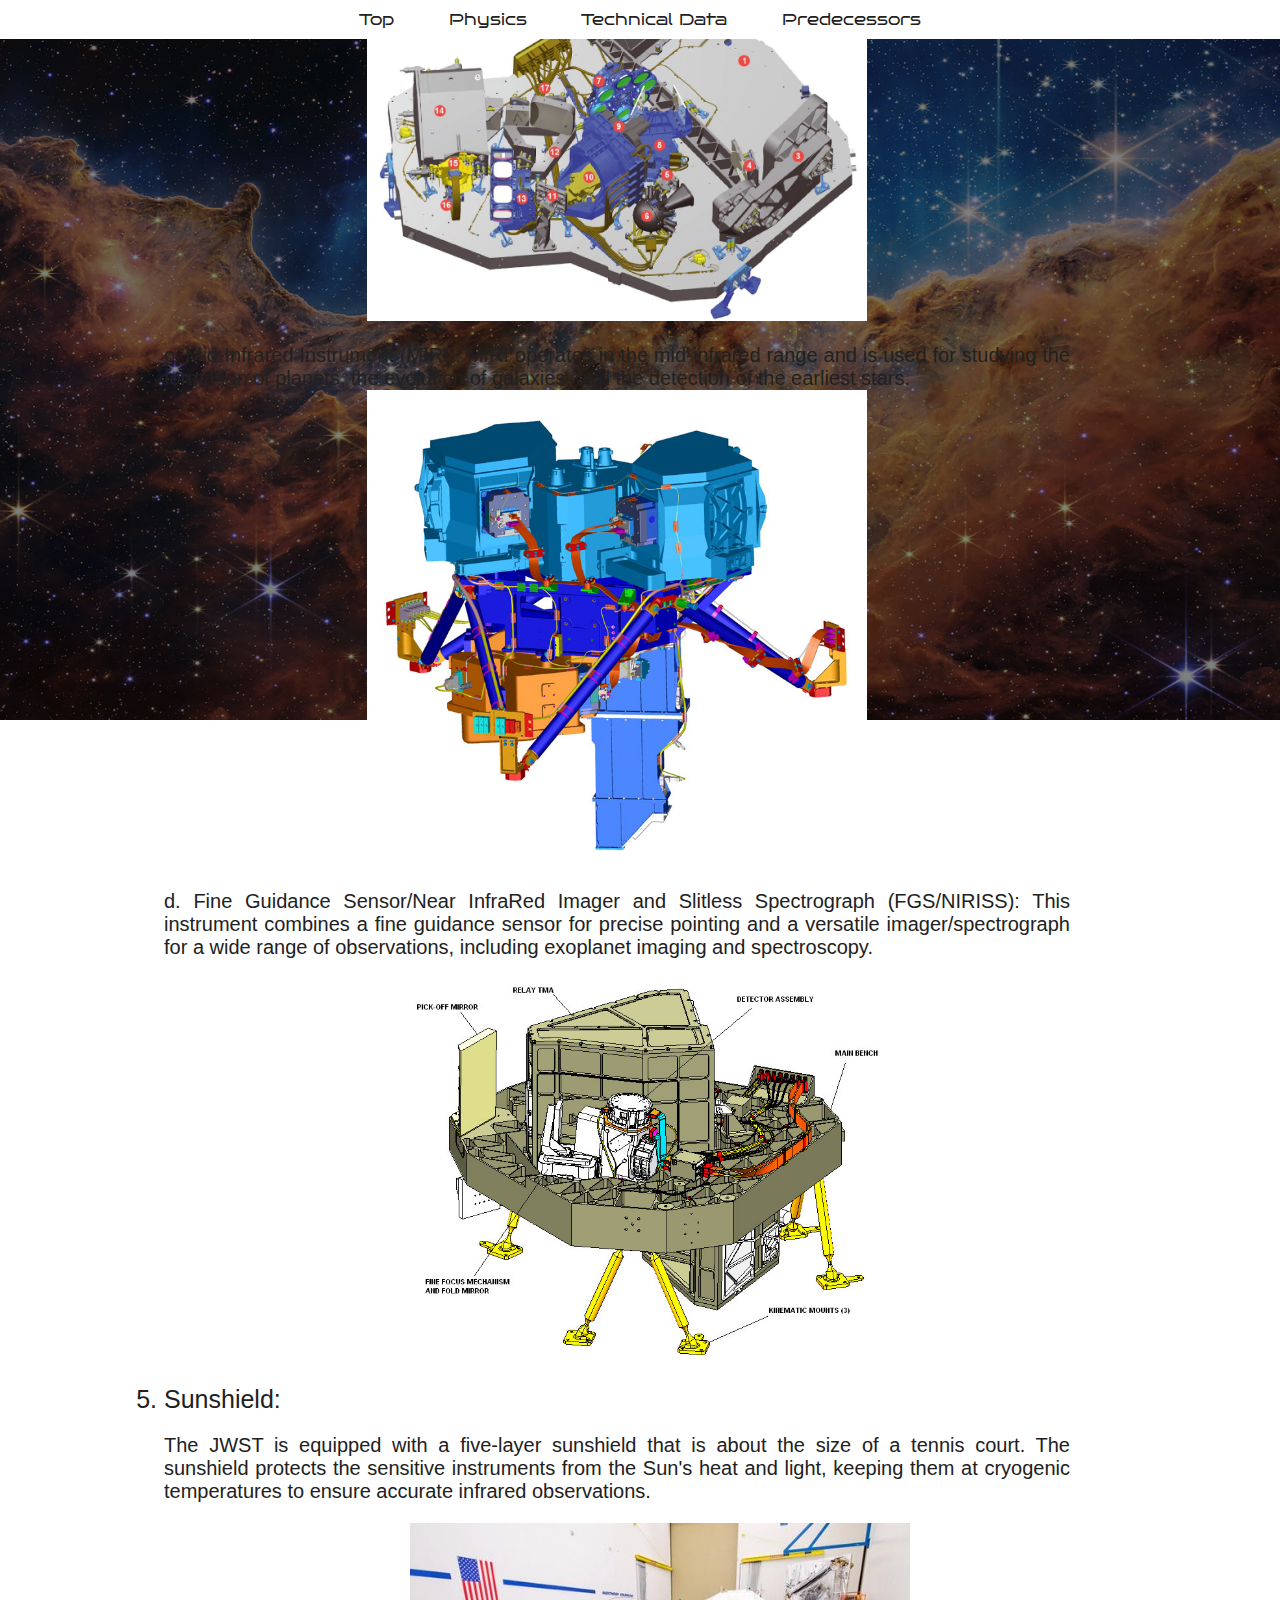
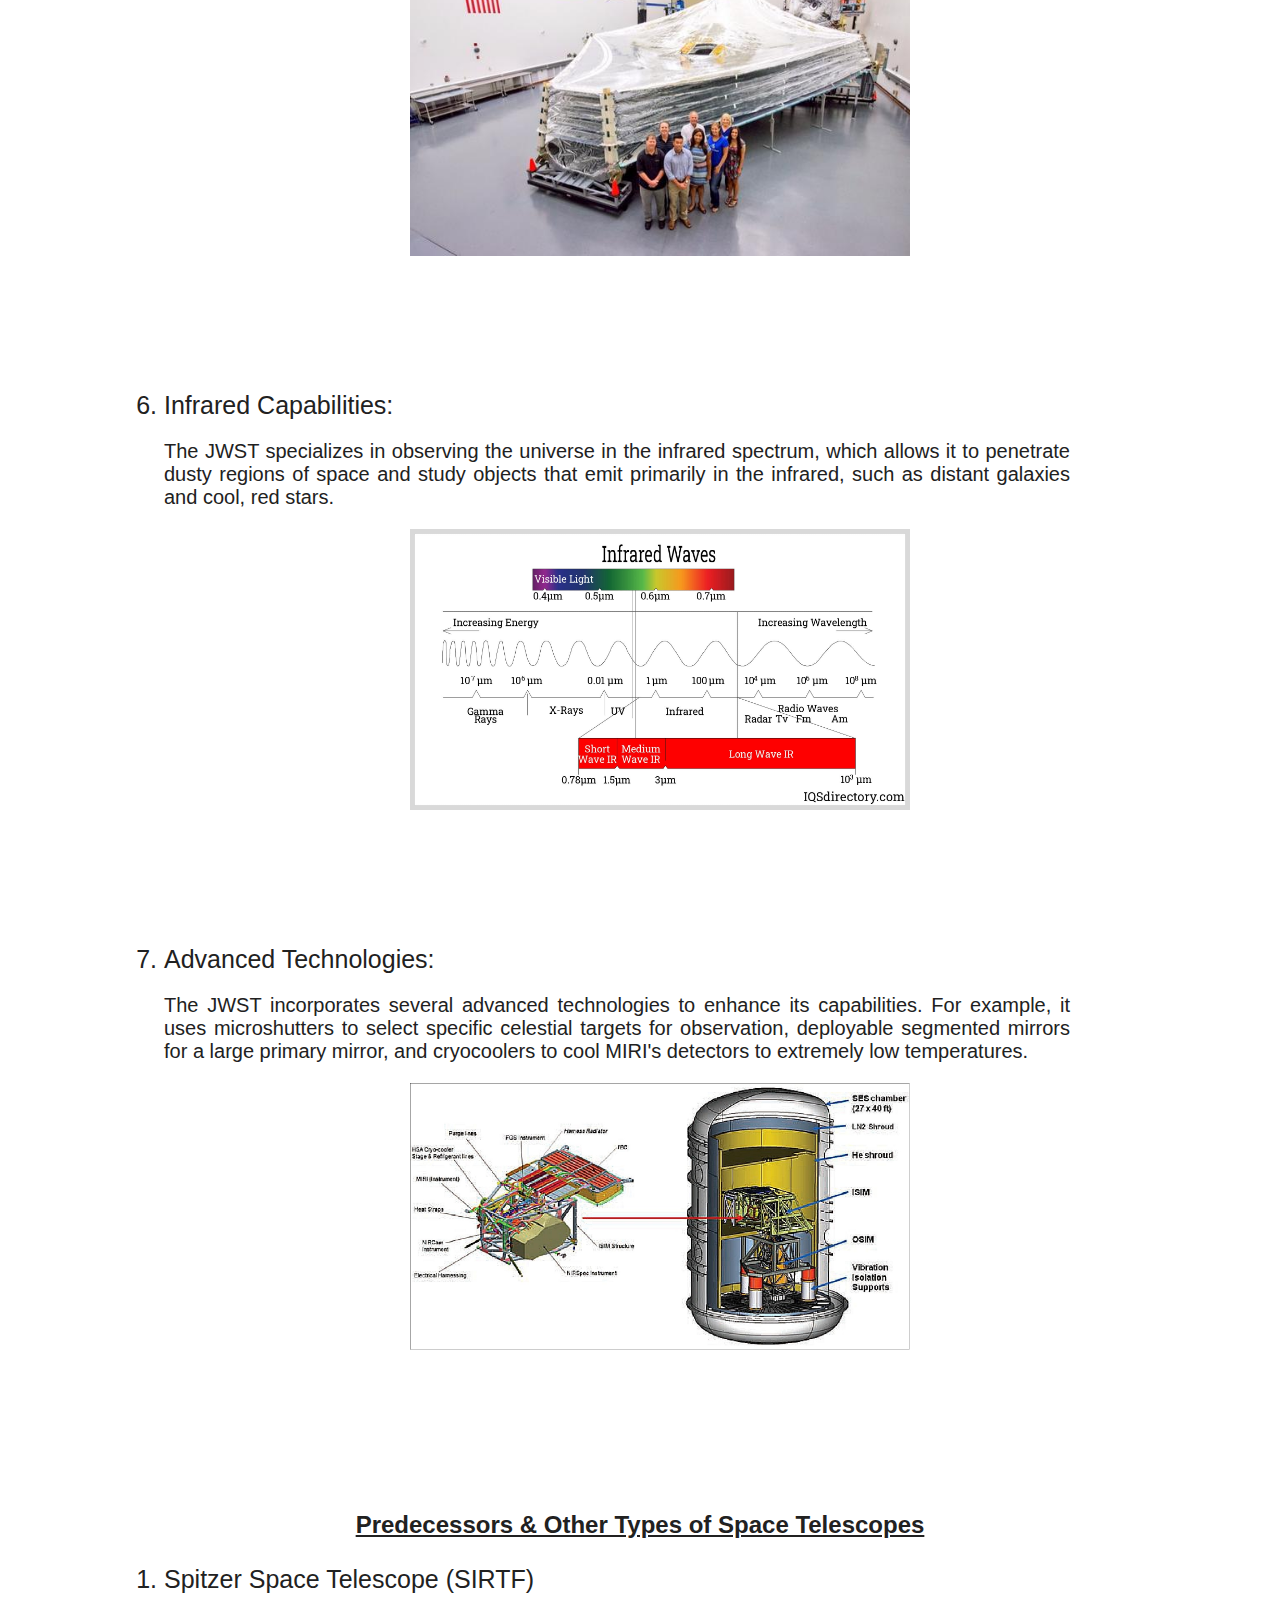
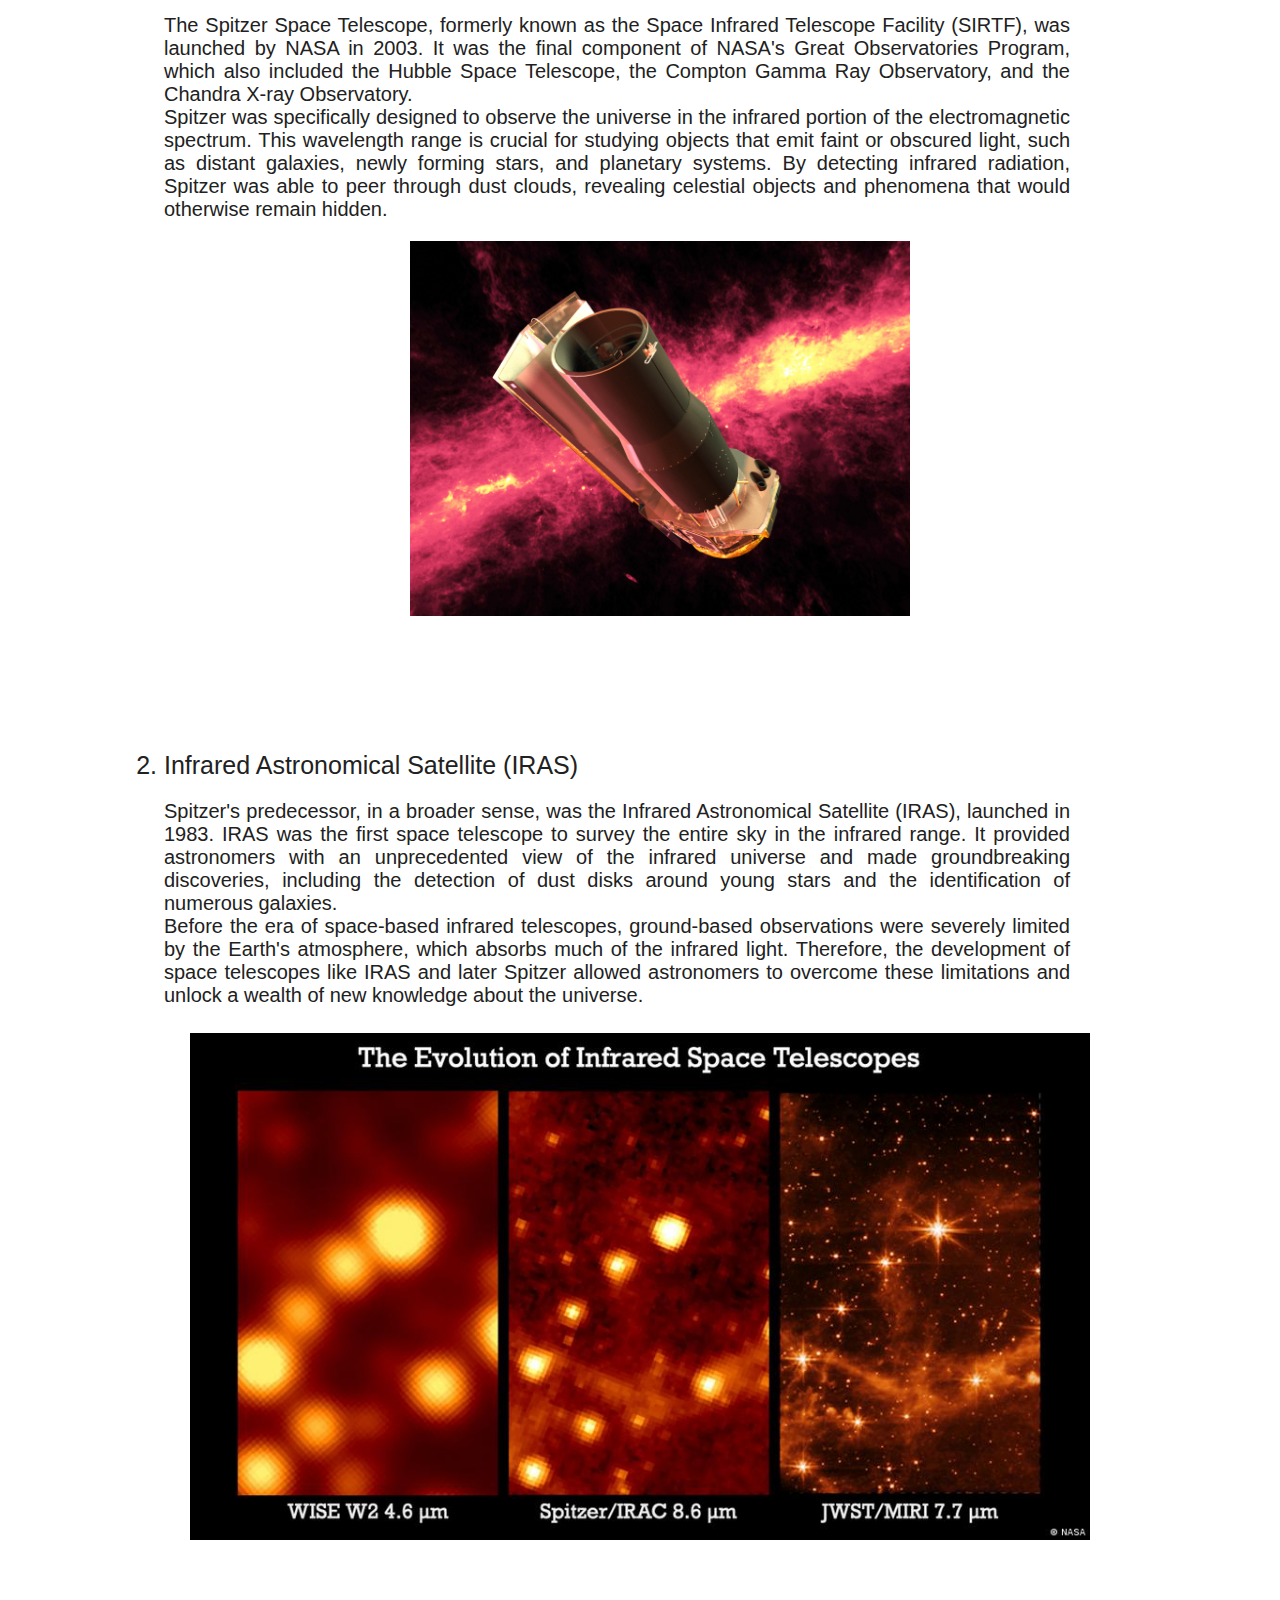
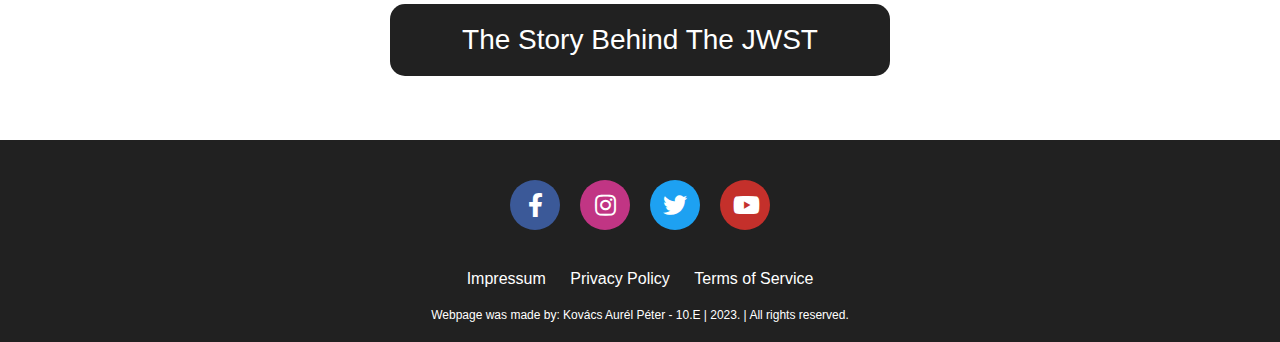
<file: JWST/index.html>
<DOCTYPE html>
    <head>
        <title>JWST</title>
        <meta charset="utf-8">
        <link rel="stylesheet" href="assets/css/style.css">
        <link rel="preconnect" href="https://fonts.googleapis.com">
        <link rel="preconnect" href="https://fonts.gstatic.com" crossorigin>
        <link href="https://fonts.googleapis.com/css2?family=Bruno+Ace&display=swap" rel="stylesheet">
        <link rel="stylesheet" type="text/css" href="https://cdnjs.cloudflare.com/ajax/libs/font-awesome/5.15.3/css/all.min.css">
    </head>
    <body>
        <style>
            body {
                overflow-x: hidden;
            }
        </style>
        <!--    H E A D E R    -->
        <header>
            <nav>
                <ul>
                    <li><a href="#top">Top</a></li>
                    <li><a href="#physics">Physics</a></li>
                    <li><a href="#technical">Technical Data</a></li>
                    <li><a href="#predecessors">Predecessors</a></li>
              </ul>
            </nav>
        </header>


        <!--    C O N T E N T    -->
        <h1 id="top">Everything You Need To Know<br>About The James Webb Space Telescope</h1>
        <p id="alcim">The aim of the James Webb Space Telescope (JWST) is to explore the cosmos by observing the universe's earliest galaxies, stars, and planets. It seeks to enhance our understanding of the origins of the universe and the formation of galaxies, stars, and planetary systems.</p>
        <img class="bg" src="assets/imgs/csillagok.jpg">
        

        <!--    T H E   P H Y S I C S   B E H I N D   W E B B    -->
        <h2 id="physics"><u>The Physics Behind Webb</u></h2>
            <p id="masodik">The James Webb Space Telescope (JWST) operates based on several key principles of physics. Here are some of the fundamental aspects involved:</p>
            <ol>
                <li>Infrared Detection:</li>
                    <p id="harmadik">The JWST is specifically designed to observe the universe primarily in the infrared part of the electromagnetic spectrum. Infrared light has longer wavelengths than visible light, allowing the telescope to detect and study objects that emit or reflect infrared radiation. This enables the JWST to observe distant and cool objects, such as the earliest galaxies, brown dwarfs, and protoplanetary disks.</p>
                <li>Large Primary Mirror:</li>
                    <p id="harmadik">The JWST features a segmented primary mirror that is over 6 meters (20 feet) in diameter, composed of 18 hexagonal mirror segments. This large mirror collects and focuses incoming light from celestial objects, providing high-resolution images and enabling detailed scientific observations.</p>
                <li>Space-based Observations:</li>
                    <p id="harmadik">Placed in orbit around the second Lagrange point (L2), approximately 1.5 million kilometers (1 million miles) from Earth, the JWST operates away from atmospheric interference and the heat emitted by Earth. This allows for clear observations in the infrared spectrum, as Earth's atmosphere strongly absorbs and distorts infrared light.</p>
                <li>Cryogenic Cooling:</li>
                    <p id="harmadik">To maximize the sensitivity of its instruments, the JWST employs cryogenic cooling. The telescope's instruments, including the primary mirror and the detectors, are cooled using a sunshield that blocks heat from the Sun, and a cryocooler system that maintains extremely low temperatures. This minimizes the thermal noise and allows for the detection of faint infrared signals.</p>
                <li>Precision Pointing and Control:</li>
                    <p id="harmadik">The JWST uses reaction wheels and gyroscopes to precisely control its orientation and pointing in space. This stability is crucial for capturing clear images and data, as even tiny deviations or vibrations can significantly affect observations.</p>
            </ol>
            <p id="elso">By combining these physical principles, the JWST aims to explore the universe and address key astronomical questions, ranging from the formation of stars and galaxies to the search for habitable exoplanets and the study of the early universe.</p>


        <!--    T E C H N I C A L   D A T A    -->
        <h2 id="technical"><u>Technical Data</u></h2>
        <ol>
            <li>Primary Objectives:</li>
                <p id="harmadik">The primary objectives of the JWST are to study the formation of stars and galaxies, the evolution of galaxies, the formation of planetary systems, and the potential for life on other planets.</p>
            <li>Launch and Deployment:</li>
                <p id="harmadik">The JWST was launched from the European Spaceport in Kourou, French Guiana, using an Ariane 5 rocket. The current target launch date was scheduled for October 31, 2021. After launch, it deployed approximately 1.5 million kilometers (about 1 million miles) from Earth, at the second Lagrange point (L2), which provides a stable platform for observations.</p>
                <p class="map"><iframe src="https://www.google.com/maps/embed?pb=!1m18!1m12!1m3!1d28322014.069176503!2d-67.46673491584185!3d19.758393731384313!2m3!1f0!2f0!3f0!3m2!1i1024!2i768!4f13.1!3m3!1m2!1s0x8d0e034849f48609%3A0x72a5e4be3a8007a9!2sGuiana%20Space%20Centre!5e1!3m2!1sen!2shu!4v1684616547992!5m2!1sen!2shu" width="900px" height="450"></iframe></p>                
                <li style="padding-top: 15vh;">Optics and Imaging:</li>
                <p id="harmadik">The JWST features a segmented primary mirror composed of 18 hexagonal mirror segments made of lightweight beryllium. The primary mirror has a diameter of 6.5 meters (21.3 feet), making it significantly larger than the Hubble Space Telescope's 2.4-meter (7.9-foot) primary mirror. The larger mirror enables the JWST to gather more light and achieve higher resolution.</p>
                <img src="assets/imgs/optics.png" width="500px" style="margin-right: 365.396px;">
                <li>Instruments:</li>
                <p id="harmadik">The JWST is equipped with four main scientific instruments:<br>a. Near Infrared Camera (NIRCam): It provides imaging and spectroscopic capabilities in the near-infrared range and is primarily used for studying the early universe, the formation of stars, and the detection of exoplanets.
                <img src="assets/imgs/NIRCam.jpg" width="250px" style="margin-right: 269.307x;">
                <br>b. Near Infrared Spectrograph (NIRSpec): This instrument specializes in obtaining spectra of distant galaxies, stars, and planetary systems.
                <img src="assets/imgs/NEARSpec.jpg" width="500px">
                <br>c. Mid-Infrared Instrument (MIRI): MIRI operates in the mid-infrared range and is used for studying the formation of planets, the evolution of galaxies, and the detection of the earliest stars.
                <img src="assets/imgs/miri.jpg" width="500px">
                <br>d. Fine Guidance Sensor/Near InfraRed Imager and Slitless Spectrograph (FGS/NIRISS): This instrument combines a fine guidance sensor for precise pointing and a versatile imager/spectrograph for a wide range of observations, including exoplanet imaging and spectroscopy.</p>
                <img src="assets/imgs/niriss.jpg" width="500px">
                <li>Sunshield:</li>
                <p id="harmadik">The JWST is equipped with a five-layer sunshield that is about the size of a tennis court. The sunshield protects the sensitive instruments from the Sun's heat and light, keeping them at cryogenic temperatures to ensure accurate infrared observations.</p>
                <img src="assets/imgs/sunshield.jpg" width="500px" style="padding-bottom: 15vh;">
                <li>Infrared Capabilities:</li>
                <p id="harmadik">The JWST specializes in observing the universe in the infrared spectrum, which allows it to penetrate dusty regions of space and study objects that emit primarily in the infrared, such as distant galaxies and cool, red stars.</p>
                <img src="assets/imgs/wavelength.jpg" width="500px" style="padding-bottom: 15vh;">
                <li>Advanced Technologies:</li>
                <p id="harmadik">The JWST incorporates several advanced technologies to enhance its capabilities. For example, it uses microshutters to select specific celestial targets for observation, deployable segmented mirrors for a large primary mirror, and cryocoolers to cool MIRI's detectors to extremely low temperatures.</p>
                <img src="assets/imgs/cryocooler.jpeg" width="500px">
            </ol>


        <!--    P R E D E C E S S O R S   A N D   O T H E R   T Y P E S   O F   S P A C E   T E L E S C O P E S   -->
        <h2 id="predecessors"><u>Predecessors & Other Types of Space Telescopes</u></h2>
        <ol>
            <li>Spitzer Space Telescope (SIRTF)</li>
                <p id="harmadik">The Spitzer Space Telescope, formerly known as the Space Infrared Telescope Facility (SIRTF), was launched by NASA in 2003. It was the final component of NASA's Great Observatories Program, which also included the Hubble Space Telescope, the Compton Gamma Ray Observatory, and the Chandra X-ray Observatory.
                    <br>Spitzer was specifically designed to observe the universe in the infrared portion of the electromagnetic spectrum. This wavelength range is crucial for studying objects that emit faint or obscured light, such as distant galaxies, newly forming stars, and planetary systems. By detecting infrared radiation, Spitzer was able to peer through dust clouds, revealing celestial objects and phenomena that would otherwise remain hidden.</p>
                    <img src="assets/imgs/spitzer.jpg" width="500px" style="padding-bottom: 15vh;">
                    <li>Infrared Astronomical Satellite (IRAS)</li>
                <p id="harmadik">Spitzer's predecessor, in a broader sense, was the Infrared Astronomical Satellite (IRAS), launched in 1983. IRAS was the first space telescope to survey the entire sky in the infrared range. It provided astronomers with an unprecedented view of the infrared universe and made groundbreaking discoveries, including the detection of dust disks around young stars and the identification of numerous galaxies.<br>        Before the era of space-based infrared telescopes, ground-based observations were severely limited by the Earth's atmosphere, which absorbs much of the infrared light. Therefore, the development of space telescopes like IRAS and later Spitzer allowed astronomers to overcome these limitations and unlock a wealth of new knowledge about the universe.</p>
        </ol>
        <img src="assets/imgs/evolution.jpg" width="900px">


        <!--    N A V I G A T I O N   T  O   O T H E R   P A G E S    -->
        <div class="center">
            <button onclick="location.href='story.html'" class="gomb"><span>The Story Behind The JWST</span></button>
        </div>


        <!--    F O O T E R    -->
        <footer>
          <div class="social-buttons">
              <a href="https://www.facebook.com/groups/jameswebbspacetelescope" target="_blank" class="facebook-button"><i class="fab fa-facebook-f"></i></a>
              <a href="https://www.instagram.com/jwst_webb_telescope/" target="_blank" class="instagram-button"><i class="fab fa-instagram"></i></a>
              <a href="https://twitter.com/NASAWebb" target="_blank" class="twitter-button"><i class="fab fa-twitter"></i></a>
              <a href="https://www.youtube.com/@NASAWebbTelescope" target="_blank" class="youtube-button"><i class="fab fa-youtube"></i></a>
            </div>
          <div class="footer-links">
            <a href="impresszum.html">Impressum</a>
            <a href="privacy_policy.html">Privacy Policy</a>
            <a href="terms_of_service.html">Terms of Service</a>
          </div>
          <div class="footer-text">Webpage was made by: Kovács Aurél Péter - 10.E | 2023. | All rights reserved.</div>
        </footer>
    </body>
</DOCTYPE>
</file>
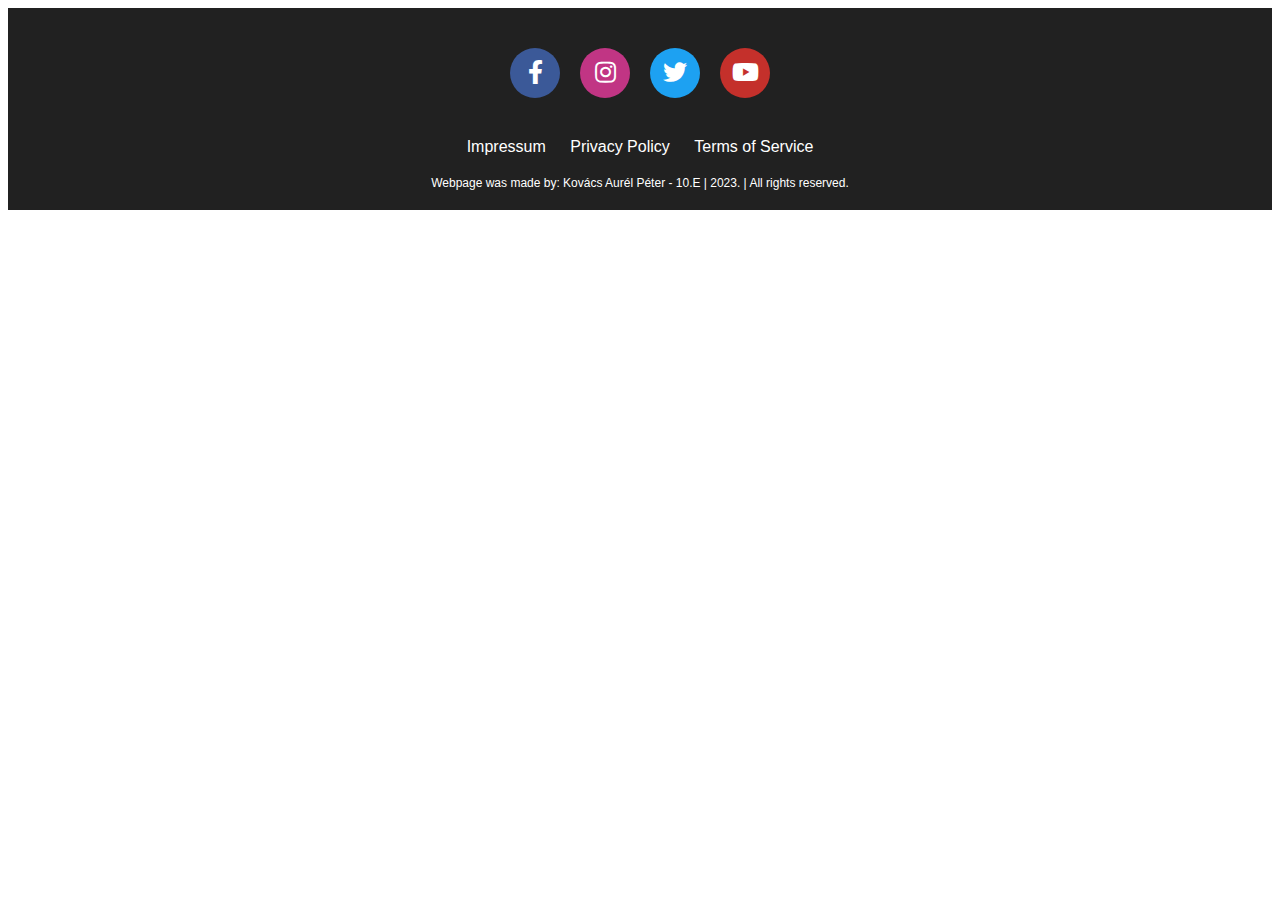
<file: JWST/footer.html>
<!DOCTYPE html>
<html>
<head>
  <link rel="stylesheet" href="assets/css/footer.css">
  <link rel="stylesheet" type="text/css" href="https://cdnjs.cloudflare.com/ajax/libs/font-awesome/5.15.3/css/all.min.css">
</head>
<body>
      <footer>
        <div class="social-buttons">
            <a href="https://www.facebook.com/groups/jameswebbspacetelescope" target="_blank" class="facebook-button"><i class="fab fa-facebook-f"></i></a>
            <a href="https://www.instagram.com/jwst_webb_telescope/" target="_blank" class="instagram-button"><i class="fab fa-instagram"></i></a>
            <a href="https://twitter.com/NASAWebb" target="_blank" class="twitter-button"><i class="fab fa-twitter"></i></a>
            <a href="https://www.youtube.com/@NASAWebbTelescope" target="_blank" class="youtube-button"><i class="fab fa-youtube"></i></a>
          </div>
    
        <div class="footer-links">
          <a href="impressum.html">Impressum</a>
          <a href="privacy_policy.html">Privacy Policy</a>
          <a href="terms_of_service.html">Terms of Service</a>
        </div>
    
        <div class="footer-text">
          Webpage was made by: Kovács Aurél Péter - 10.E | 2023. | All rights reserved.
        </div>
      </footer>
</body>
</html>
</file>
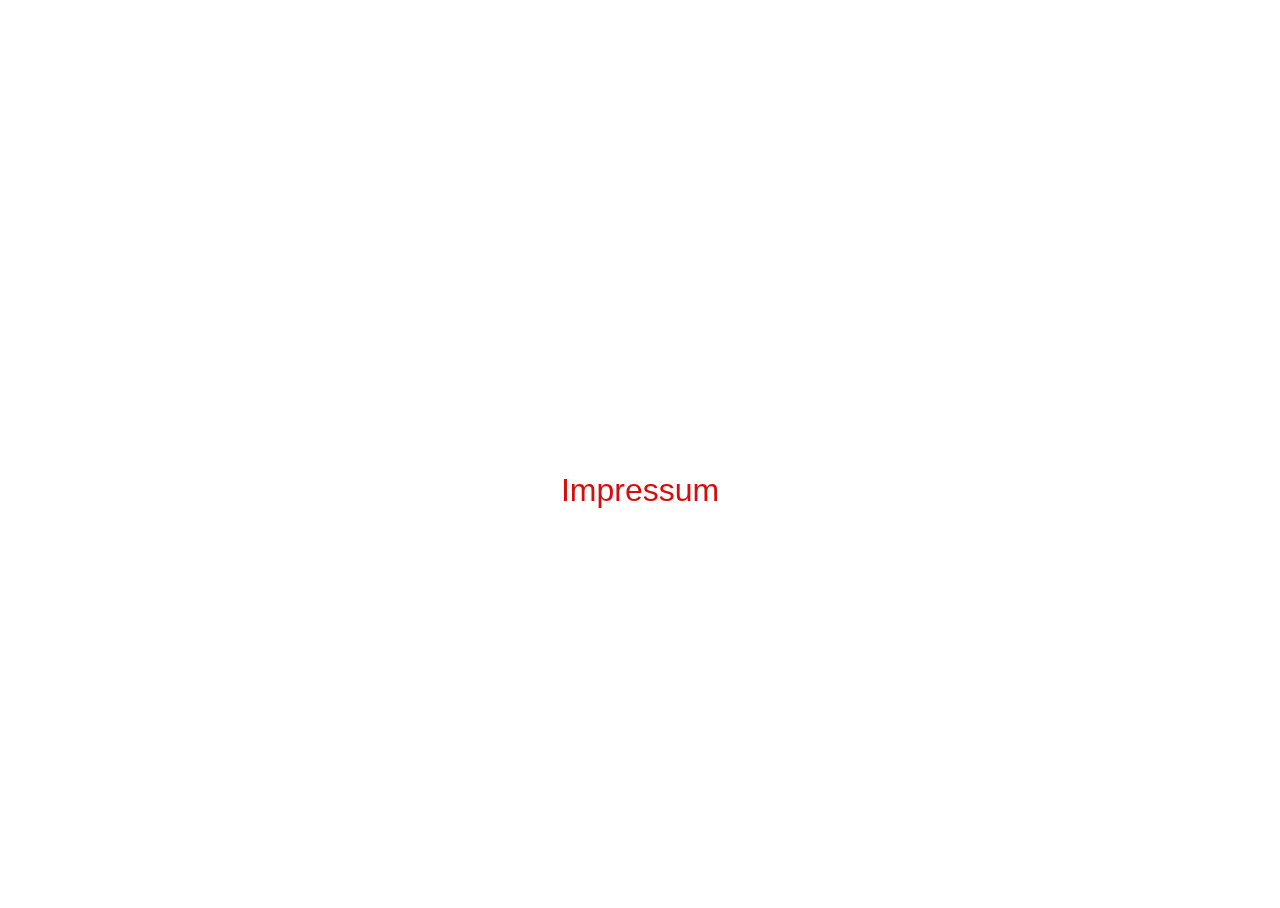
<file: JWST/impresszum.html>
<head>
    <title>Impressum</title>
    <meta charset="utf-8">
    <link rel="stylesheet" href="assets/css/impresszum.css">
    <link href="https://fonts.googleapis.com/css2?family=Bruno+Ace&display=swap" rel="stylesheet">
    <link rel="stylesheet" type="text/css" href="https://cdnjs.cloudflare.com/ajax/libs/font-awesome/5.15.3/css/all.min.css">
</head>
<body>
<main>
  <div>
    <section>
      <p>Impressum</p>
      </section>
        <article style="margin-bottom: 5em">
          <h2>Website</h2>
            <dl>
              <dt>Director of Browser Compatibility Wizardry:</dt>
              <dd>Kovács Aurél Péter</dd>
              <dt>Chief HTML Spellchecker:</dt>
              <dd>Szilveszter Gergely Albert</dd>
              <dt>Frontend Ninja Master:</dt>
              <dd>Szilveszter Gergely Albert<br>Kovács Aurél Péter</dd>
              <dt>JavaScript Sorcerer Supreme:</dt>
              <dd>Kovács Aurél Péter</dd>
              <dt>Chief Debugger and Coffee Consumer:</dt>
            <dd>Szilveszter Gergely Albert</dd>
          </dl>
        </article>
        <article>
          <h2>Sources & Tools</h2>
          <dl>
            <dt>Professional Assistance:</dt>
            <dd>W3Schools</dd>
            <dt>Pictures:</dt>
            <dd>Nasa.web</dd>
            <dt>Icons</dt>
            <dd>themify.me/themify-icons</dd>
            <dt>Dummy Texts:</dt>
            <dd>openai.com/blog/chatgpt</dd>
            <dt>Typography</dt>
            <dd>fonts.google.com</dd>
            <dt>Code Editor:</dt>
            <dd>code.visualstudio.com</dd>
          </dl>
        </article>
        <section>
          <h3>Copyright © 2023 JWST. All rights reserved.</h3>
        </section>
      </div>
    </main>
</body>
</file>
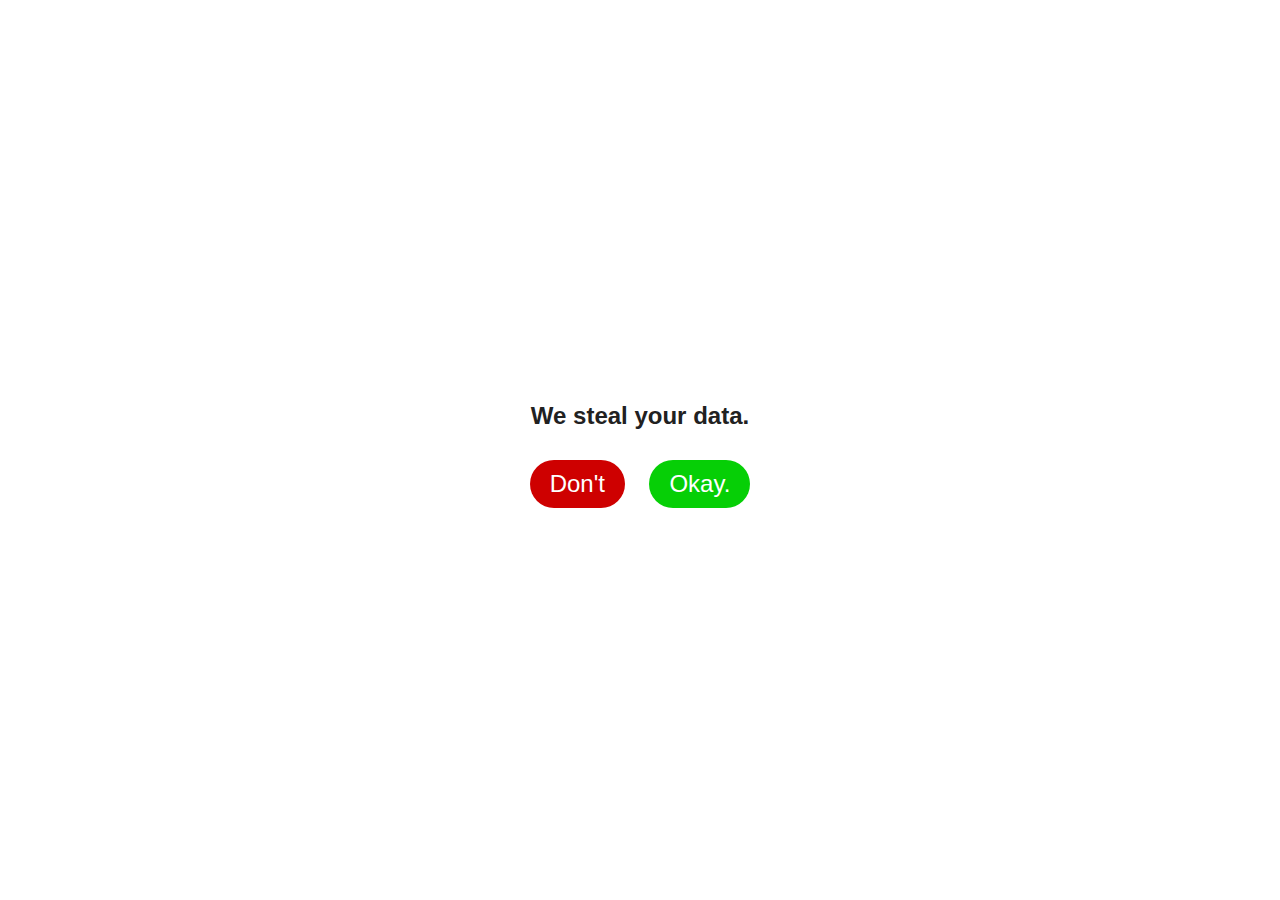
<file: JWST/privacy_policy.html>
<DOCTYPE html>
<head>
    <title>Privacy Policy</title>
    <meta charset="utf-8">
    <link rel="stylesheet" href="assets/css/style.css">
</head>
<body>
    <h2>We steal your data.</h2>
        <button onclick="location.href='https://www.google.com/'" id="dont">Don't</button>
        <button onclick="location.href='index.html'" id="okay">Okay.</button>
</body>
</file>
<file: JWST/assets/css/style.css>
html {
  background-color: white;
  color: #212121;
  font-family:'Franklin Gothic Medium', 'Arial Narrow', Arial, sans-serif;
  scroll-behavior: smooth;
}

header {
  position: fixed;
  top: 0;
  left: 0;
  width: 100%;
  background-color: white;
  z-index: 10;
}

nav ul {
  list-style-type: none;
  margin: 0;
  padding: 0;
  text-align: center;
}

nav ul li {
  display: inline-block;
  margin: 0 10px;
}

nav ul li a {
  display: block;
  color: #212121;
  text-decoration: none;
  padding: 10px 15px;
  font-size: 16px;
  font-family: 'Bruno Ace', cursive;
}

nav ul li a:hover {
  background-color: #a1a1a1;
}

h1 {
  text-align: center;
  font-size: 50px;
  padding-top: 30vh;
  color: white;
}

.bg {
  width: 100%;
  position:absolute;
  left:0px;
  top:0px;
  z-index:-1;
  filter: brightness(50%);
}

h2 {
  text-align: center;
}

#alcim{
  font-size: 30px;
  margin-left: 10%;
  margin-right: 10%;
  color: white;
  text-align: center;
}

#elso {
  font-size: 30px;
  margin-left: 10%;
  margin-right: 10%;
  color: #212121;
  text-align: justify;
}

#masodik {
  font-size: 25px;
  margin-left: 10%;
  margin-right: 10%;
  text-align: justify;
}

#harmadik {
  font-size: 20px;
  margin-right: 210px;
  text-align: justify;
  margin-left: 10%;
}

ol {
  font-size: 26px;
}

li {
  font-size: 25px;
  margin-left: 10%;
}

#physics{
  position: relative;
  align-items: center;
  padding-top: 50vh;
}

/*  H I S T O RY */
.center {
  display: flex;
  justify-content: center;
  align-items: center;
  height: 200px;
}

.gomb {
  border-radius: 15px;
  background-color: #212121;
  border: none;
  color: #FFFFFF;
  text-align: center;
  font-size: 28px;
  padding: 20px;
  width: 500px;
  transition: all 0.5s;
  cursor: pointer;
}

.gomb span {
  cursor: pointer;
  display: inline-block;
  position: relative;
  transition: 0.5s;
}

.gomb span:after {
  content: '\00bb';
  position: absolute;
  opacity: 0;
  top: 0;
  right: -20px;
  transition: 0.5s;
}

.gomb:hover span {
  padding-right: 25px;
}

.gomb:hover span:after {
  opacity: 1;
  right: 0;
}

/*  F O O T E R  */
footer {
  background-color: #212121;
  color: #fff;
  text-align: center;
  padding: 20px;
  font-family: Arial, sans-serif;
}

.social-buttons {
  display: flex;
  justify-content: center;
  padding: 20px;
}

.social-buttons a {
  display: inline-block;
  width: 50px;
  height: 50px;
  border-radius: 50%;
  text-align: center;
  line-height: 50px;
  font-size: 24px;
  color: #fff;
  margin: 0 10px;
  transition: all 0.3s ease;
}

.facebook-button {
  background-color: #3b5998;
}

.instagram-button {
  background-color: #c13584;
}

.twitter-button {
  background-color: #1da1f2;
}

.youtube-button {
  background-color: #c4302b;
}

.fab {
  padding: 13px;
}

.social-buttons a:hover {
  transform: scale(1.2);
}
.footer-links {
  margin-top: 20px;
}

.footer-links a {
  color: #fff;
  margin: 0 10px;
  text-decoration: none;
}

.footer-links a:hover {
  transform: scale(1.1);
}

.footer-text {
  margin-top: 20px;
  font-size: 12px;
}

body {
  display: flex;
  justify-content: center;
  align-items: center;
  margin: 0;
}

#story {
  display: block;
}

button {
  padding: 10px 20px;
  color: white;
  border: none;
  text-align: center;
  text-decoration: none;
  display: inline-block;
  font-size: 24px;
  margin: 10px;
  cursor: pointer;
  border-radius: 30px;
  transition: transform 0.3s, background-color 0.3s;
}

button:hover {
  transform: scale(1.1);
}

#okay {
  background-color: rgb(6, 207, 6);
}

#dont {
  background-color: rgb(206, 0, 0);
}

.button:hover {
  transform: scale(1.1);
}

img {
  display: block;
  margin-left: auto;
  margin-right: auto;
}

.column {
  float: left;
  width: 50%;
  padding: 5px;
  box-sizing: border-box;
}

/* Clearfix (clear floats) */
.row::after {
  content: "";
  clear: both;
  display: table;
  box-sizing: border-box;
}

#developement, #construction, #challenges, #testings, #launch, #present, #technical, #predecessors {
  position: relative;
  align-items: center;
  padding-top: 15vh;
}

.map{
  text-align: center;
  padding-right: 10%;
}
</file>
<file: JWST/assets/css/footer.css>
footer {
    background-color: #212121;
    color: #fff;
    text-align: center;
    padding: 20px;
    font-family: Arial, sans-serif;
}

.social-buttons {
    display: flex;
    justify-content: center;
    padding: 20px;
}
  
.social-buttons a {
    display: inline-block;
    width: 50px;
    height: 50px;
    border-radius: 50%;
    text-align: center;
    line-height: 50px;
    font-size: 24px;
    color: #fff;
    margin: 0 10px;
    transition: all 0.3s ease;
}

.facebook-button {
    background-color: #3b5998;
}
  
.instagram-button {
    background-color: #c13584;
}
  
.twitter-button {
    background-color: #1da1f2;
}
  
.youtube-button {
    background-color: #c4302b;
}
  
.social-buttons a:hover {
    transform: scale(1.2);
}
.footer-links {
    margin-top: 20px;
}
  
.footer-links a {
    color: #fff;
    margin: 0 10px;
    text-decoration: none;
}
  
.footer-links a:hover {
    transform: scale(1.1);
}
  
.footer-text {
    margin-top: 20px;
    font-size: 12px;
}
</file>
<file: JWST/assets/css/impresszum.css>
*{
    font-family: 'Montserrat', sans-serif;
}

:root {
  --green: #d50d0d;
  --white: #FFFFFF;
  --black: #212121;
}

::selection {
  color: #FFFFFF;
  color: var(--black, #212121);
  background: #d50d0d;
  background: var(--red, #d50d0d);
}

html,
body {
  height: 100%;
}

body {
  display: flex;
  background: #ffffff;
  background: var(--white, #ffffff);
}

main {
  position: relative;
  width: 100%;
  padding-top: 42%;
  margin: auto;
  font-family: 'Caveat';
/*   font-family: 'Roboto'; */
  font-size: 44px;
  font-size: calc(22px + (36 - 22) * ((100vw - 980px) / (1400 - 980)));
  white-space: nowrap;
  color: #212121;
  color: var(--black, #212121);
  overflow: hidden;
}

@media only screen and (max-width: 980px) {
  main {
    font-size: 22px;
  }
}

@media only screen and (min-width: 1400px) {
  main {
    font-size: 36px;
  }
}

/* Scroller */
div {
  position: absolute;
  top: 0;
  left: 0;
  right: 0;
  /*animation: scroll 10s cubic-bezier(0.455, 0.03, 0.515, 0.955) infinite*/
  animation: scroll 35s linear infinite
}

@keyframes scroll {
  0% {
    opacity: 0;
    transform: translate3d(0, 0, 0);
  }

  2% {
    opacity: 1;
    transform: translate3d(0, 0, 0);
  }

  95% {
    opacity: 1;
    transform: translate3d(0, -100%, 0);
  }

  100% {
    transform: translate3d(0, -100%, 0);
    opacity: 0;
  }
}

/* Sections */
section {
  position: relative;
  padding-top: 42%;
}

section:last-child {
  position: absolute;
  right: 0;
  bottom: 0;
  left: 0;
  transform: translateY(100%);
}

/* List */
dl {
  font-size: .6em;
  line-height: 1.5;
}

dl:after {
  content: '';
  display: table;
  clear: both;
}

dt,
dd {
  float: left;
  width: 50%;
  box-sizing: border-box;
}

dt {
  text-align: right;
  padding-right: 10px;
}

dd {
  margin: 0;
  padding-left: 10px;
  text-align: left;
  text-transform: uppercase;
  color: #d50d0d;
  color: var(--green, #d50d0d);
}

/* Typography */
h3,
p {
  position: absolute;
  top: 50%;
  left: 50%;
  transform: translate(-50%, -50%);
  backface-visibility: hidden;
}

h2 {
  font-weight: 400;
  font-size: .8em;
  text-align: center;
  margin-bottom: 1em;
}

h3 {
  font-weight: 400;
  font-size: .8em;
}

p {
  font-weight: 400;
  color: #d50d0d;
  color: var(--green, #d50d0d);
}

span {
  text-transform: uppercase;
  color: #212121;
  color: var(--black, #212121);
}

b {
  font-weight: 700;
}
</file>
